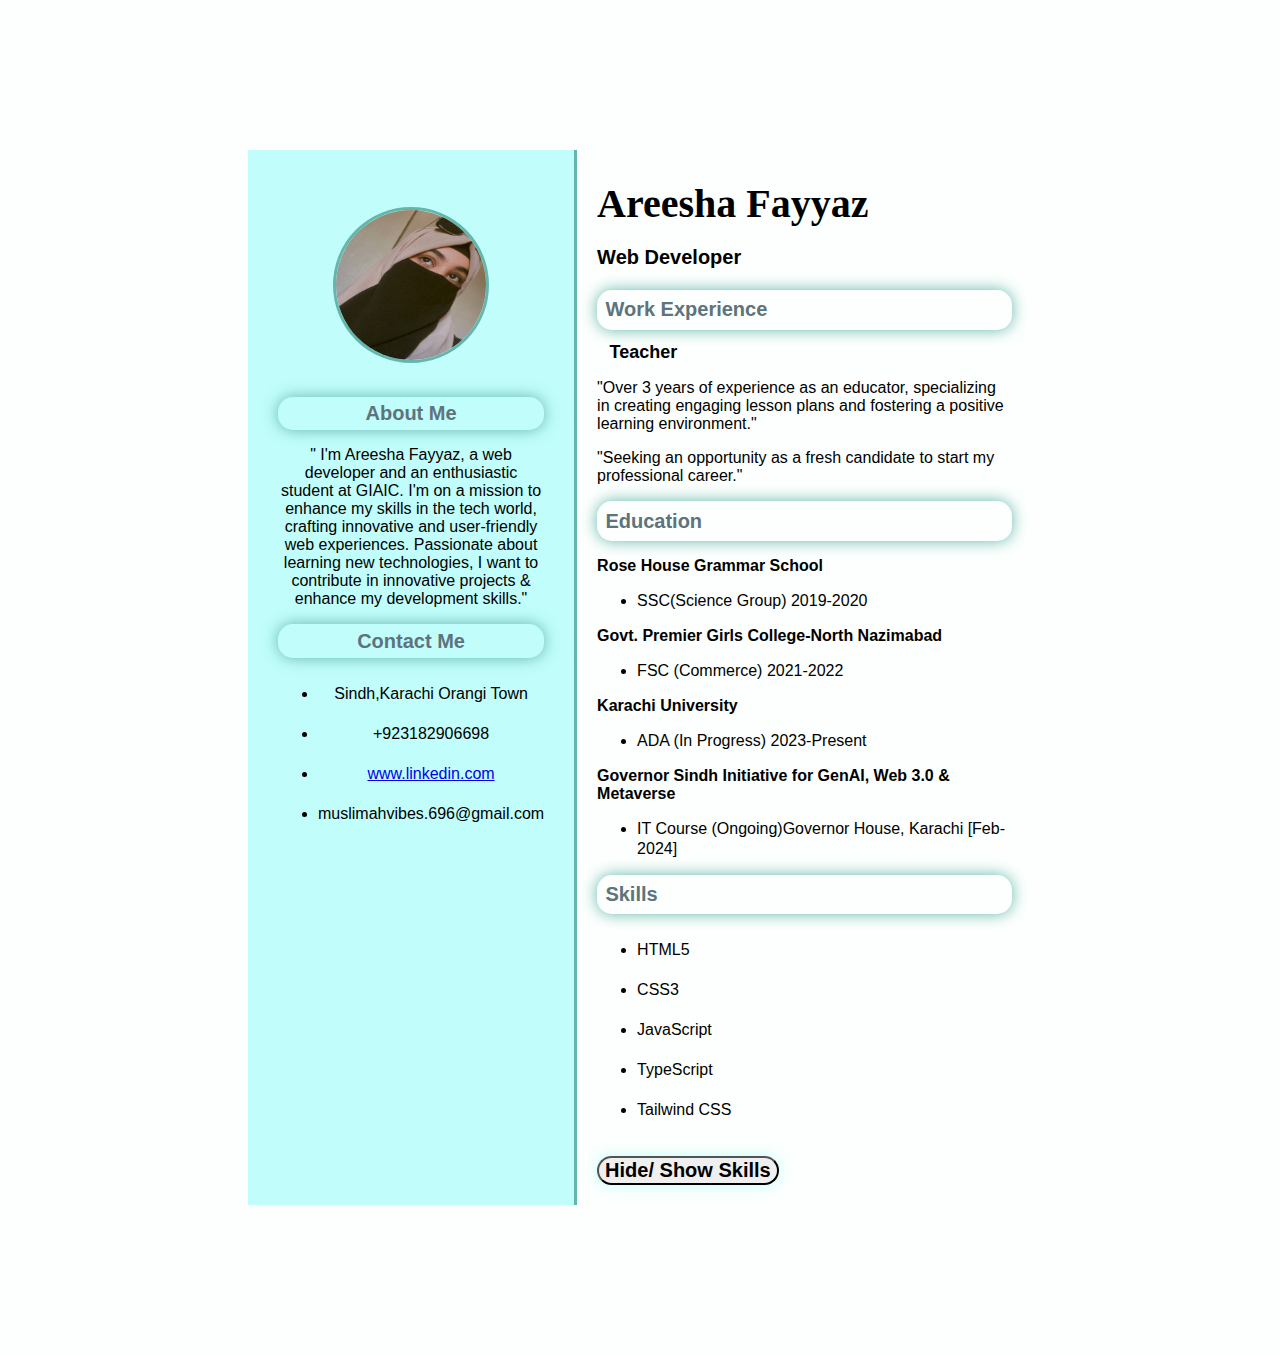
<file: milestone 1-2/index.html>
<!DOCTYPE html>
<html lang="en">
<head>
    <meta charset="UTF-8">
    <meta name="viewport" content="width=device-width, initial-scale=1.0">
    <title>Static Interactive Resume</title>
    <link rel="stylesheet" href="https://cdnjs.cloudflare.com/ajax/libs/font-awesome/6.7.1/css/all.min.css" integrity="sha512-5Hs3dF2AEPkpNAR7UiOHba+lRSJNeM2ECkwxUIxC1Q/FLycGTbNapWXB4tP889k5T5Ju8fs4b1P5z/iB4nMfSQ==" crossorigin="anonymous" referrerpolicy="no-referrer" />
    <link rel = "stylesheet" href = "style.css" />
</head>
  
<body>
    <div id = "container">
         <div id = "left-side">
            <!-- Left side -->
              <img src = "profile_pic.jpg" alt = "profile picture" id = "display" />
            <div id = "box1">
                <h2>About Me</h2>
                <p>" I'm Areesha Fayyaz, a web developer and an enthusiastic student at GIAIC. I'm on a mission to enhance my skills in the tech world, crafting innovative and user-friendly web experiences. Passionate about learning new technologies, I want to contribute in innovative projects & enhance my development skills."
                </p>
            </div>
            <div id = "box2">
                <h2>Contact Me</h2>
                <ul id = "details">
                <li><i class="fa-solid fa-location-dot"></i> Sindh,Karachi Orangi Town</li>
                <li><i class="fa-solid fa-phone"></i>+923182906698</li>
                <li><i class="fa-brands fa-linkedin"></i> <a href = "https://www.linkedin.com/in/areesha-fatima-/?lipi=urn%3Ali%3Apage%3Ad_flagship3_notifications%3BFtbLSV4%2BSUS5%2BXR6PUTyeQ%3D%3D" > www.linkedin.com</a></li>
                <li><i class="fa-solid fa-envelope"></i> muslimahvibes.696@gmail.com</li>
                </ul>
            </div>
         </div>
              <!-- Right side -->
        <div id = "right-side">
              <h1>Areesha Fayyaz</h1>
               <h3><b>Web Developer</b></h3>
            <div id = "box3">
                <h2> Work Experience</h2>
                 <h4>Teacher</h4>
                 <p>"Over 3 years of experience as an educator, specializing in creating engaging lesson plans and fostering a positive learning environment."</p>
                <p>"Seeking an opportunity as a fresh candidate to start my professional career."</p>
            </div>
            <div id = "box4">
                <h2>Education</h2>
                <p><b>Rose House Grammar School</b></p>
                <ul class = "education">
                  <li>
                <p>SSC(Science Group) 2019-2020</p>
                  </li>
                </ul>
                <p><b>Govt. Premier Girls College-North Nazimabad</b></p>
                <ul class = "education">
                    <li>
                <p>FSC (Commerce) 2021-2022</p>
                    </li>
                </ul>
                <p><b>Karachi University</b></p>
                 <ul class = "education">
                    <li>
                <p>ADA (In Progress) 2023-Present</p>
                   </li>
                </ul>
               <p><b>Governor Sindh Initiative for GenAI, Web 3.0 & Metaverse</b></p>
                <ul class = "education">
                    <li>
                <p>IT Course (Ongoing)Governor House, Karachi [Feb-2024]</p>
                    </li>
                </ul>

            </div>
            <div id = "box5">
                 <h2>Skills</h2>
                  <ul id = "skills">
                    <li>HTML5</li>
                    <li>CSS3</li>
                    <li>JavaScript</li>
                    <li>TypeScript</li>
                    <li>Tailwind CSS</li>
                  </ul>
            </div>
            <button id = "hover-skills"><b>Hide/ Show Skills</b></button>
         </div>
      </div>
    <script src = "main.js" ></script>
 </body>
</html>
</file>
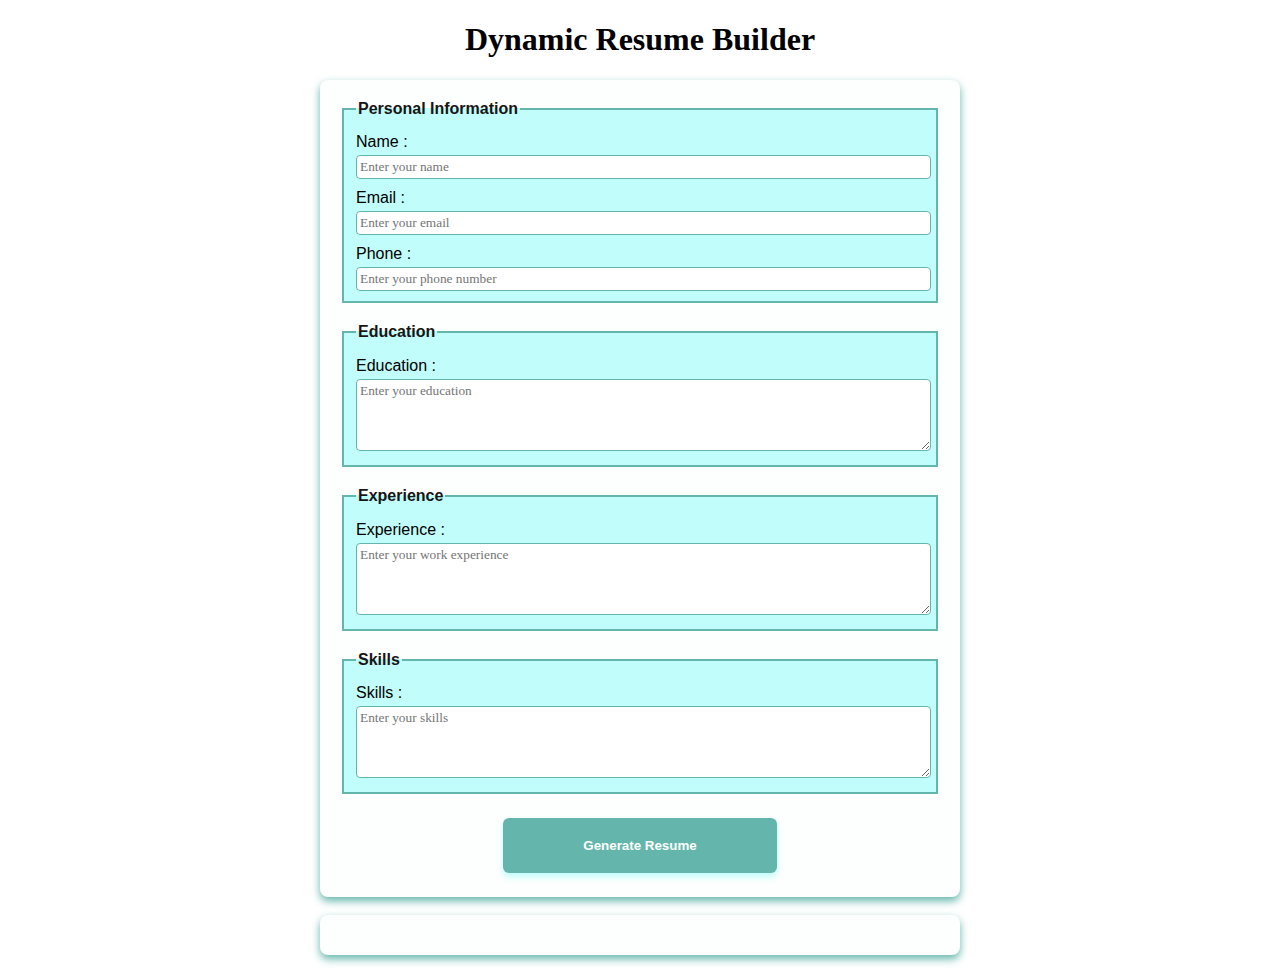
<file: milestone 3/index.html>
<!DOCTYPE html>
<html lang="en">
<head>
    <meta charset="UTF-8">
    <meta name="viewport" content="width=device-width, initial-scale=1.0">
    <title>Dynamic Resume Builder</title>
    <link rel = "stylesheet" href = "style.css" />
</head>
<body>
    <h1>Dynamic Resume Builder</h1>
    <form id = "resume">
      <fieldset>
         <legend>Personal Information</legend>
         <label for = "name">Name :</label>
         <input type = "text" placeholder = "Enter your name" id = "name" required>

         <label for = "email">Email :</label>
         <input type = "email" placeholder = "Enter your email" id = "email" required>

         <label for = "phone">Phone :</label>
         <input type = "number" placeholder = "Enter your phone number" id = "phone" required>
      </fieldset>

      <fieldset>
        <legend>Education</legend>
        <label for = "education">Education :</label>
        <textarea placeholder = "Enter your education" rows = "4" id = "education" required></textarea>
      </fieldset>

      <fieldset>
        <legend>Experience</legend>
        <label for = "experience">Experience :</label>
        <textarea placeholder = "Enter your work experience" rows = "4" id = "experience" required></textarea>
      </fieldset>

      <fieldset>
        <legend>Skills</legend>
        <label for = "skills">Skills :</label>
        <textarea placeholder = "Enter your skills" rows = "4" id = "skills" required></textarea>
      </fieldset>
      <div class = "button-container">
      <button type = "submit"><b>Generate Resume</b></button>
      </div> 
    </form>

    <br/>
       <!-- Generate Dynamic Resume -->

       <div id = "display-resume">
              <!-- Here Resume Generated -->
       </div>

       <script src = "main.js"></script>
    
</body>
</html>
</file>
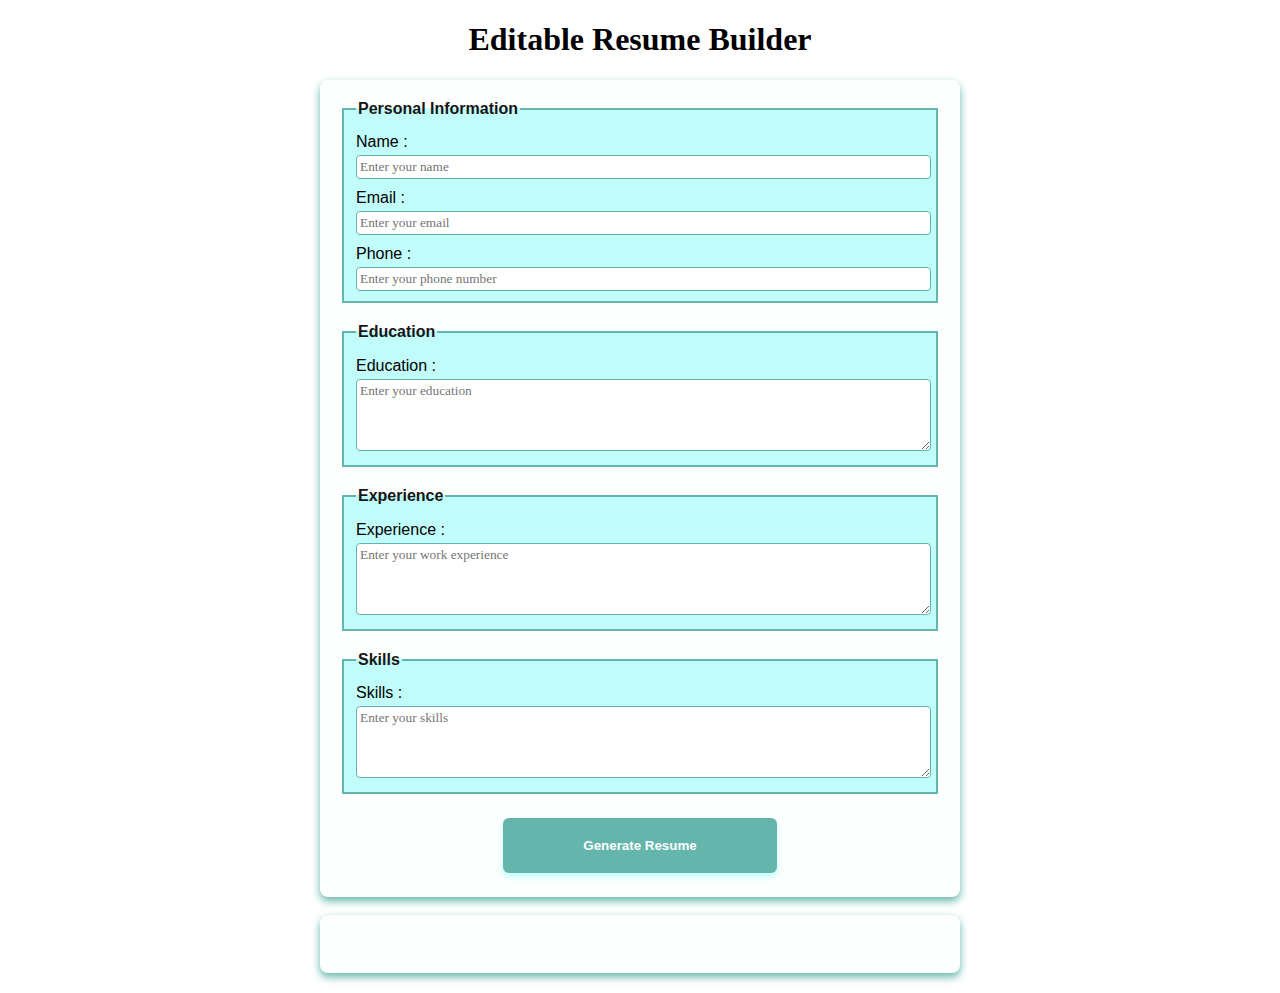
<file: milestone 4/index.html>
<!DOCTYPE html>
<html lang="en">
<head>
    <meta charset="UTF-8">
    <meta name="viewport" content="width=device-width, initial-scale=1.0">
    <title>Editable Resume Builder</title>
    <link rel = "stylesheet" href = "style.css" />
</head>
<body>
    <h1>Editable Resume Builder</h1>
    <form id = "resume">
      <fieldset>
         <legend>Personal Information</legend>
         <label for = "name">Name :</label>
         <input type = "text" placeholder = "Enter your name" id = "name" required>

         <label for = "email">Email :</label>
         <input type = "email" placeholder = "Enter your email" id = "email" required>

         <label for = "phone">Phone :</label>
         <input type = "number" placeholder = "Enter your phone number" id = "phone" required>
      </fieldset>

      <fieldset>
        <legend>Education</legend>
        <label for = "education">Education :</label>
        <textarea placeholder = "Enter your education" rows = "4" id = "education" required></textarea>
      </fieldset>

      <fieldset>
        <legend>Experience</legend>
        <label for = "experience">Experience :</label>
        <textarea placeholder = "Enter your work experience" rows = "4" id = "experience" required></textarea>
      </fieldset>

      <fieldset>
        <legend>Skills</legend>
        <label for = "skills">Skills :</label>
        <textarea placeholder = "Enter your skills" rows = "4" id = "skills" required></textarea>
      </fieldset>
      <div class = "button-container">
      <button type = "submit"><b>Generate Resume</b></button>
      </div> 
    </form>

    <br/>
       <!-- Generate Dynamic and Editable Resume -->

       <div id = "display-resume" contenteditable = "true">
              <!-- Here Resume Generated -->
       </div>

       <script src = "main.js"></script>
    
</body>
</html>
</file>
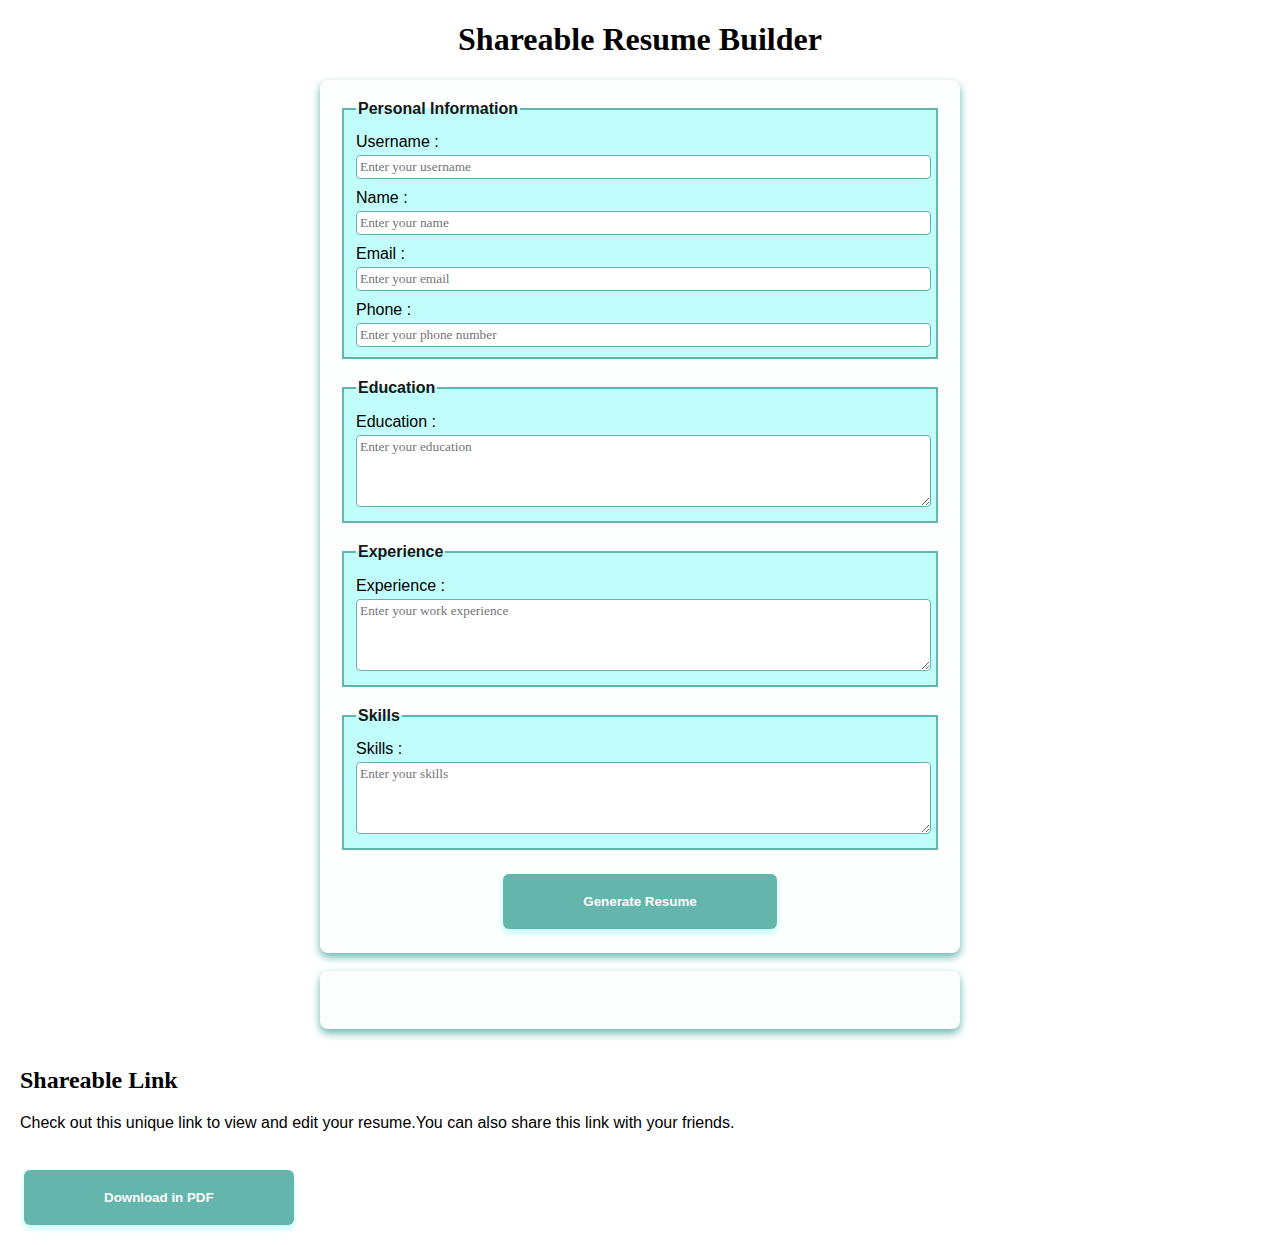
<file: milestone 5/index.html>
<!DOCTYPE html>
<html lang="en">
<head>
    <meta charset="UTF-8">
    <meta name="viewport" content="width=device-width, initial-scale=1.0">
    <title>Shareable Resume Builder</title>
    <link rel = "stylesheet" href = "style.css" />
</head>
<body>
    <h1>Shareable Resume Builder</h1>
    <form id = "resume">
      <fieldset>
          <legend>Personal Information</legend>

          <label for = "username">Username :</label>
          <input type = "text" placeholder = "Enter your username" id = "username" required>

         <label for = "name">Name :</label>
         <input type = "text" placeholder = "Enter your name" id = "name" required>

         <label for = "email">Email :</label>
         <input type = "email" placeholder = "Enter your email" id = "email" required>

         <label for = "phone">Phone :</label>
         <input type = "number" placeholder = "Enter your phone number" id = "phone" required>
      </fieldset>

      <fieldset>
        <legend>Education</legend>
        <label for = "education">Education :</label>
        <textarea placeholder = "Enter your education" rows = "4" id = "education" required></textarea>
      </fieldset>

      <fieldset>
        <legend>Experience</legend>
        <label for = "experience">Experience :</label>
        <textarea placeholder = "Enter your work experience" rows = "4" id = "experience" required></textarea>
      </fieldset>

      <fieldset>
        <legend>Skills</legend>
        <label for = "skills">Skills :</label>
        <textarea placeholder = "Enter your skills" rows = "4" id = "skills" required></textarea>
      </fieldset>
      <div class = "button-container">
      <button type = "submit"><b>Generate Resume</b></button>
      </div> 
    </form>

    <br/>
       <!-- Generate Dynamic and Shareable Resume -->

       <div id = "display-resume" contenteditable = "true">
              <!-- Here Resume Generated -->
       </div>

      </br>

      <!-- For shareable link and Download  -->

      <div id = "shareableResume-container">
        <h2>Shareable Link</h2>
        <p>Check out this unique link to view and edit your resume.You can also share this link with your friends.</p>
        <a aria-label = "text-here" href = "#" id = "shareable-link" target = "_blank"></a>
        </br>
        <button id = "Download-pdf"><b>Download in PDF</b></button>
      </div>

       <script src = "main.js"></script>
    
</body>
</html>
</file>
<file: milestone 1-2/style.css>
body {
    margin : 0;
    padding : 150px;
    font-family: 'Gill Sans', 'Gill Sans MT', Calibri, 'Trebuchet MS', sans-serif;
    background-color: #fcfffd;
}

#container {
    display : flex;
    background-color :#fcfffd;
    width : 80%;
    margin : 0 auto;
    border-radius : 10px; 
}

#left-side {
    background-color : #c0fdfb;
    padding : 30px;
    width : 35%;
    text-align : center;
    border-right : 3px solid #64b6ac;
}

#display {
    width : 150px;
    height : 150px;
    margin-top : 10%;
    border-radius : 50%;
    border : 3px solid #64b6ac;
    margin-bottom : 20px;
}

#details{
    line-height: 40px;
}

h1 {
    font-family :'Times New Roman', Times, serif;
    font-size : 40px;
    margin : 10px 0 30px 0;
}

h2 {
    font-size : 20px;
    margin : 10px 0 10px 0;
    padding : 2%;
    color : #5d737e;    
    border-radius : 15px;
    box-shadow : 0 0 15px #64b6ac;
}

h3 {
    font-family :'Franklin Gothic Medium', 'Arial Narrow', Arial, sans-serif;
    font-size : 20px;
    line-height : 0%;
    margin-bottom: 8%;
}

h4{
    margin : 3%;
    font-size :large;
}

#right-side {
    padding : 20px;
    width : 65%;
}

.education {
    line-height : 20px;
}

#skills {
    line-height: 40px;
}

button {
    font-family :Arial, Helvetica, sans-serif;
    border-radius : 15px;
    box-shadow : 0 0 15px #c0fdfb;
    cursor : pointer;
    margin-top : 10px;
    font-size : 20px;
}

button:hover {
    background-color : #5d737e;
}

@media (min-width : 300px) and (max-width : 950px){

    body{
        padding : 0;
    }

    #left-side {
        width : 40%;
    }

    #display {
        width : 100px;
        height : 100px;
        margin-top : 5%;
        margin-bottom : 5px;
    }

    #details{ 
        text-align : start;
        line-height: 30px;
        padding : 0;
        font-size : x-small;
    }
     

    h1 {
        font-size : 30px;
        margin : 0 0 20px 0;
    }

    h2 {
        font-size : 15px;
        margin : 20px 0 20px 0;
        padding : 5%;    
    }

    h3 {
        font-size : 15px;
        margin-bottom: 20%;
    }

    p {
        text-align : start;
        font-size : small;
    }
    
    #skills {
        line-height: 30px;
    }

    button {
        margin-top : 5px;
        font-size : 15px;
    }  
    
}
</file>
<file: milestone 3/style.css>
body {
    margin : 20px;
    padding : 0;
    font-family :'Segoe UI', Tahoma, Geneva, Verdana, sans-serif;
    background-color : white;
}

form {
    margin : auto;
    padding : 20px;
    max-width : 600px;
    background-color : #fcfffd;
    border-radius : 8px;
    box-shadow : 0 4px 8px #64b6ac;
}   

h1 {
    text-align : center;
    font-family :'Times New Roman', Times, serif;
}

fieldset {
    margin-bottom : 20px;
    background-color : #c0fdfb;
    border : 2px solid #64b6ac;
}

legend {
    font-weight : bold;
    text-align : start;
    color : rgb(24, 21, 21);
}

label {
    display : block;
    margin-top : 10px;
    color : black;
}

input, textarea {
    margin-top : 4px;
    padding : 3px;
    width : calc(100% - 1px);
    border : 1px solid #64b6ac;
    border-radius : 4px;
    font-family : Georgia, 'Times New Roman', Times, serif;
}

.button-container {
    display : flex;
    justify-content : center;
}

button {
    background-color : #64b6ac;
    color : #fcfffd;
    border-radius : 6px;
    border : #0ab1ab;
    box-shadow : 0 4px 6px #c0fdfb;
    margin : 4px;
    padding : 20px 80px 20px 80px;
    display : flex;
    align-items : center;
      
}


button:hover {
    color : #237a78;
}

#display-resume {
    margin : auto;
    padding : 20px;
    max-width : 600px;
    background-color : #fcfffd;
    border-radius : 8px;
    box-shadow : 0 4px 8px #64b6ac;
}
</file>
<file: milestone 4/style.css>
body {
    margin : 20px;
    padding : 0;
    font-family :'Segoe UI', Tahoma, Geneva, Verdana, sans-serif;
    background-color : white;
}

form {
    margin : auto;
    padding : 20px;
    max-width : 600px;
    background-color : #fcfffd;
    border-radius : 8px;
    box-shadow : 0 4px 8px #64b6ac;
}   

h1 {
    text-align : center;
    font-family :'Times New Roman', Times, serif;
}

fieldset {
    margin-bottom : 20px;
    background-color : #c0fdfb;
    border : 2px solid #64b6ac;
}

legend {
    font-weight : bold;
    text-align : start;
    color : rgb(24, 21, 21);
}

label {
    display : block;
    margin-top : 10px;
    color : black;
}

input, textarea {
    margin-top : 4px;
    padding : 3px;
    width : calc(100% - 1px);
    border : 1px solid #64b6ac;
    border-radius : 4px;
    font-family : Georgia, 'Times New Roman', Times, serif;
}

.button-container {
    display : flex;
    justify-content : center;
}

button {
    background-color : #64b6ac;
    color : #fcfffd;
    border-radius : 6px;
    border : #0ab1ab;
    box-shadow : 0 4px 6px #c0fdfb;
    margin : 4px;
    padding : 20px 80px 20px 80px;
    display : flex;
    align-items : center;
      
}


button:hover {
    color : #237a78;
}

#display-resume {
    margin : auto;
    padding : 20px;
    max-width : 600px;
    background-color : #fcfffd;
    border-radius : 8px;
    box-shadow : 0 4px 8px #64b6ac;
    outline : none; /*for making resume editable */
}
</file>
<file: milestone 5/style.css>
body {
    margin : 20px;
    padding : 0;
    font-family :'Segoe UI', Tahoma, Geneva, Verdana, sans-serif;
    background-color : white;
}

form {
    margin : auto;
    padding : 20px;
    max-width : 600px;
    background-color : #fcfffd;
    border-radius : 8px;
    box-shadow : 0 4px 8px #64b6ac;
}   

h1 {
    text-align : center;
    font-family :'Times New Roman', Times, serif;
}

h2 {
    font-family :'Times New Roman', Times, serif;
}

fieldset {
    margin-bottom : 20px;
    background-color : #c0fdfb;
    border : 2px solid #64b6ac;
}

legend {
    font-weight : bold;
    text-align : start;
    color : rgb(24, 21, 21);
}

label {
    display : block;
    margin-top : 10px;
    color : black;
}

input, textarea {
    margin-top : 4px;
    padding : 3px;
    width : calc(100% - 1px);
    border : 1px solid #64b6ac;
    border-radius : 4px;
    font-family : Georgia, 'Times New Roman', Times, serif;
}

.button-container {
    display : flex;
    justify-content : center;
}

button {
    background-color : #64b6ac;
    color : #fcfffd;
    border-radius : 6px;
    border : #0ab1ab;
    box-shadow : 0 4px 6px #c0fdfb;
    margin : 4px;
    padding : 20px 80px 20px 80px;
    display : flex;
    align-items : center;
      
}


button:hover {
    color : #237a78;
}

#display-resume {
    margin : auto;
    padding : 20px;
    max-width : 600px;
    background-color : #fcfffd;
    border-radius : 8px;
    box-shadow : 0 4px 8px #64b6ac;
    outline : none; /*for making resume editable */
}

#shareable-container {
    display : none;
}
</file>
